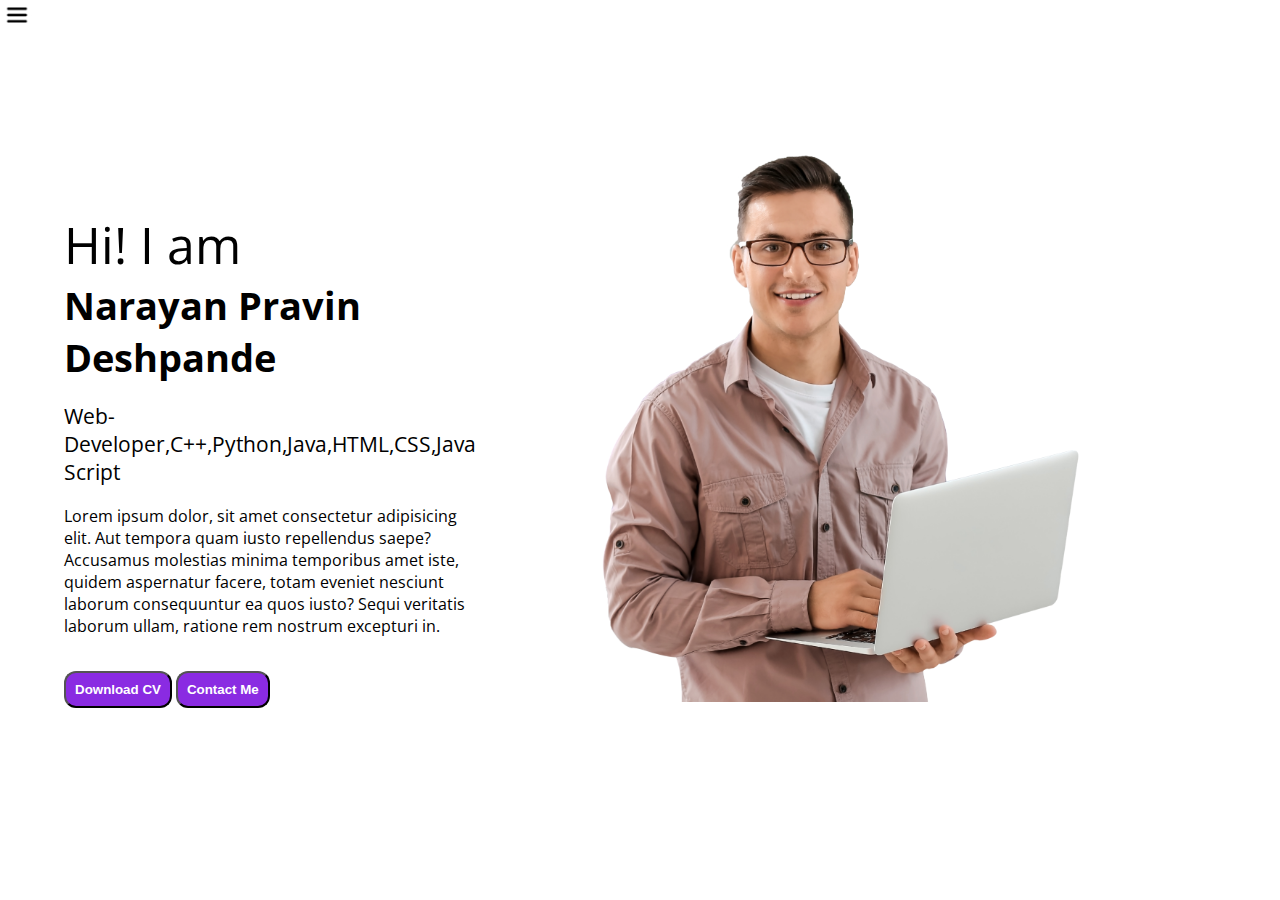
<file: index.html>
<!DOCTYPE html>
<html lang="en">
<head>
    <meta charset="UTF-8">
    <meta name="viewport" content="width=device-width, initial-scale=1.0">
    <title>Narayan Deshpande Web Developer,Programmer</title>
    <link rel="stylesheet" href="style1.css">
</head>
<body>
    <div class="contenar">
    <div class="sidebar gosidebar">
         
        <nav>
            <ul>
                <li><a href="index.html">Home</a></li>
                <li><a href="myintro.html">My Intro</a></li>
                <li><a href="services.htm">Services</a></li>
                <li><a href="cv.txt">CV</a></li>
                <li><a href="blog.html">Blog</a></li>
                <li><a href="contactme.html">Contact Me</a></li>
            </ul>
        </nav>
    </div>
    <div class="main">
        <div>
            <img src="hamb.png" alt="" width="30px" class="hamb">
            <img src="cros.png" alt="" width="25px" class="cros">
        </div>
        <div class="infocontenar">
            <div class="devinfo">
                <div class="hello">Hi! I am  </div>
                <div class="name">Narayan Pravin Deshpande</div>
                <div class="information">Web-Developer,C++,Python,Java,HTML,CSS,Java Script</div>
                <div class="moreabout">Lorem ipsum dolor, sit amet consectetur adipisicing elit. Aut tempora quam iusto repellendus saepe? Accusamus molestias minima temporibus amet iste, quidem aspernatur facere, totam eveniet nesciunt laborum consequuntur ea quos iusto? Sequi veritatis laborum ullam, ratione rem nostrum excepturi in.</div>
                <div class="butten">
                    <a href="cv.txt"><button>Download CV</button></a>
                    <a href="contactme.html"><button>Contact Me</button></a>
                </div>
            </div>
            <div class="devpic">
            <img src="me.png" alt="narayan Deshpande"></div>
        </div>

    </div>
    <script src="index.js"></script>
</body>
</html>
</file>
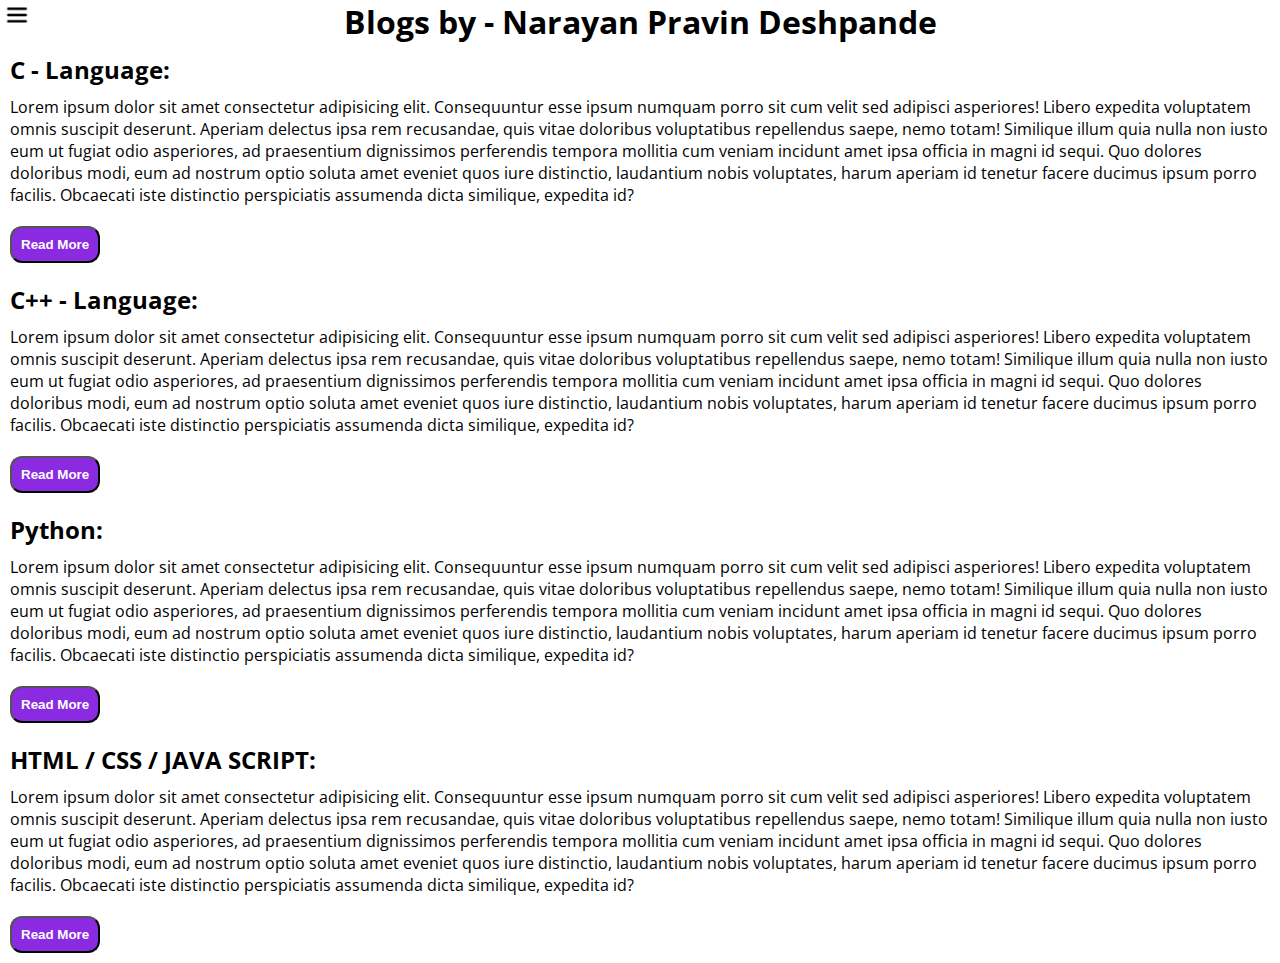
<file: blog.html>
<!DOCTYPE html>
<html lang="en">
<head>
    <meta charset="UTF-8">
    <meta name="viewport" content="width=device-width, initial-scale=1.0">
    <title>Narayan Deshpande Web Developer,Programmer</title>
    <link rel="stylesheet" href="style1.css">
</head>
<body>
    <div class="contenar">
    <div class="sidebar gosidebar">
         
        <nav>
            <ul>
                <li><a href="index.html">Home</a></li>
                <li><a href="myintro.html">My Intro</a></li>
                <li><a href="services.htm">Services</a></li>
                <li><a href="cv.txt">CV</a></li>
                <li><a href="blog.html">Blog</a></li>
                <li><a href="contactme.html">Contact Me</a></li>
            </ul>
        </nav>
    </div>
    <div>
        <img src="hamb.png" alt="" width="30px" class="hamb">
        <img src="cros.png" alt="" width="25px" class="cros">
    </div>
    <div class="blog">
        <h1>Blogs by - Narayan Pravin Deshpande</h1>
        <h2>C - Language:</h2>
        <p>Lorem ipsum dolor sit amet consectetur adipisicing elit. Consequuntur esse ipsum numquam porro sit cum velit sed adipisci asperiores! Libero expedita voluptatem omnis suscipit deserunt. Aperiam delectus ipsa rem recusandae, quis vitae doloribus voluptatibus repellendus saepe, nemo totam! Similique illum quia nulla non iusto eum ut fugiat odio asperiores, ad praesentium dignissimos perferendis tempora mollitia cum veniam incidunt amet ipsa officia in magni id sequi. Quo dolores doloribus modi, eum ad nostrum optio soluta amet eveniet quos iure distinctio, laudantium nobis voluptates, harum aperiam id tenetur facere ducimus ipsum porro facilis. Obcaecati iste distinctio perspiciatis assumenda dicta similique, expedita id?</p>
        <a href="#"><button class="btnn" >Read More</button></a>
                   
        <h2>C++ - Language:</h2>
        <p>Lorem ipsum dolor sit amet consectetur adipisicing elit. Consequuntur esse ipsum numquam porro sit cum velit sed adipisci asperiores! Libero expedita voluptatem omnis suscipit deserunt. Aperiam delectus ipsa rem recusandae, quis vitae doloribus voluptatibus repellendus saepe, nemo totam! Similique illum quia nulla non iusto eum ut fugiat odio asperiores, ad praesentium dignissimos perferendis tempora mollitia cum veniam incidunt amet ipsa officia in magni id sequi. Quo dolores doloribus modi, eum ad nostrum optio soluta amet eveniet quos iure distinctio, laudantium nobis voluptates, harum aperiam id tenetur facere ducimus ipsum porro facilis. Obcaecati iste distinctio perspiciatis assumenda dicta similique, expedita id?</p>
        <a href="#"><button class="btnn">Read More</button></a>

        <h2>Python:</h2>
        <p>Lorem ipsum dolor sit amet consectetur adipisicing elit. Consequuntur esse ipsum numquam porro sit cum velit sed adipisci asperiores! Libero expedita voluptatem omnis suscipit deserunt. Aperiam delectus ipsa rem recusandae, quis vitae doloribus voluptatibus repellendus saepe, nemo totam! Similique illum quia nulla non iusto eum ut fugiat odio asperiores, ad praesentium dignissimos perferendis tempora mollitia cum veniam incidunt amet ipsa officia in magni id sequi. Quo dolores doloribus modi, eum ad nostrum optio soluta amet eveniet quos iure distinctio, laudantium nobis voluptates, harum aperiam id tenetur facere ducimus ipsum porro facilis. Obcaecati iste distinctio perspiciatis assumenda dicta similique, expedita id?</p>
        <a href="#"><button class="btnn">Read More</button></a>

        <h2>HTML / CSS / JAVA SCRIPT:</h2>
        <p>Lorem ipsum dolor sit amet consectetur adipisicing elit. Consequuntur esse ipsum numquam porro sit cum velit sed adipisci asperiores! Libero expedita voluptatem omnis suscipit deserunt. Aperiam delectus ipsa rem recusandae, quis vitae doloribus voluptatibus repellendus saepe, nemo totam! Similique illum quia nulla non iusto eum ut fugiat odio asperiores, ad praesentium dignissimos perferendis tempora mollitia cum veniam incidunt amet ipsa officia in magni id sequi. Quo dolores doloribus modi, eum ad nostrum optio soluta amet eveniet quos iure distinctio, laudantium nobis voluptates, harum aperiam id tenetur facere ducimus ipsum porro facilis. Obcaecati iste distinctio perspiciatis assumenda dicta similique, expedita id?</p>
        <a href="#"><button class="btnn">Read More</button></a>

        
    </div>
    <script src="index.js"></script>

</body>
</html>
</file>
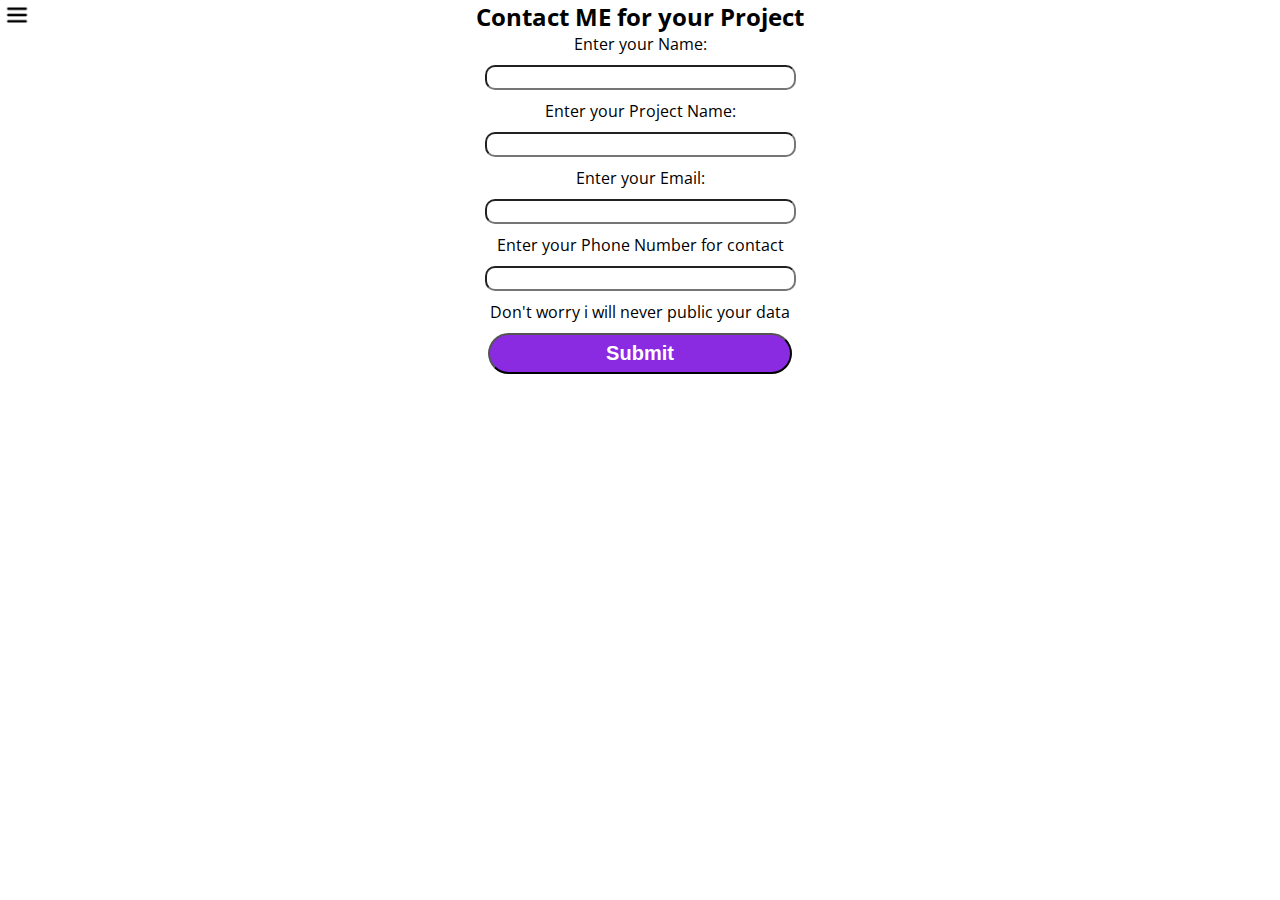
<file: contactme.html>
<!DOCTYPE html>
<html lang="en">
<head>
    <meta charset="UTF-8">
    <meta name="viewport" content="width=device-width, initial-scale=1.0">
    <title>Narayan Deshpande Web Developer,Programmer</title>
    <link rel="stylesheet" href="style1.css">
</head>
<body>
    <div class="contenar">
    <div class="sidebar gosidebar">
         
        <nav>
            <ul>
                <li><a href="index.html">Home</a></li>
                <li><a href="myintro.html">My Intro</a></li>
                <li><a href="services.htm">Services</a></li>
                <li><a href="cv.txt">CV</a></li>
                <li><a href="blog.html">Blog</a></li>
                <li><a href="contactme.html">Contact Me</a></li>
            </ul>
        </nav>
    </div>
    <div>
        <img src="hamb.png" alt="" width="30px" class="hamb">
        <img src="cros.png" alt="" width="25px" class="cros">
    </div>
    <div class="con">
        <h2>Contact ME for your Project</h2>
        <form action="index.html">
            <label for="name">Enter your Name:</label><br>
            <input type="text" name="name" id="name" class="email sub"><br>
            <label for="proj">Enter your Project Name:</label><br>
            <input type="text" name="project" id="proj" class="email sub"><br>
            <label for="email">Enter your Email:</label><br>
            <input type="email" name="email" id="email" class="email sub">
            <br>
            <label for="phone">Enter your Phone Number for contact</label><br>
            <input type="tel" name="pnone" id="phone sub" class="email sub">
            <p>Don't worry i will never public your data </p>
            <input type="submit" value="Submit" class="btn">
        </form>
    </div>
    <script src="index.js"></script>

</body>
</html>
</file>
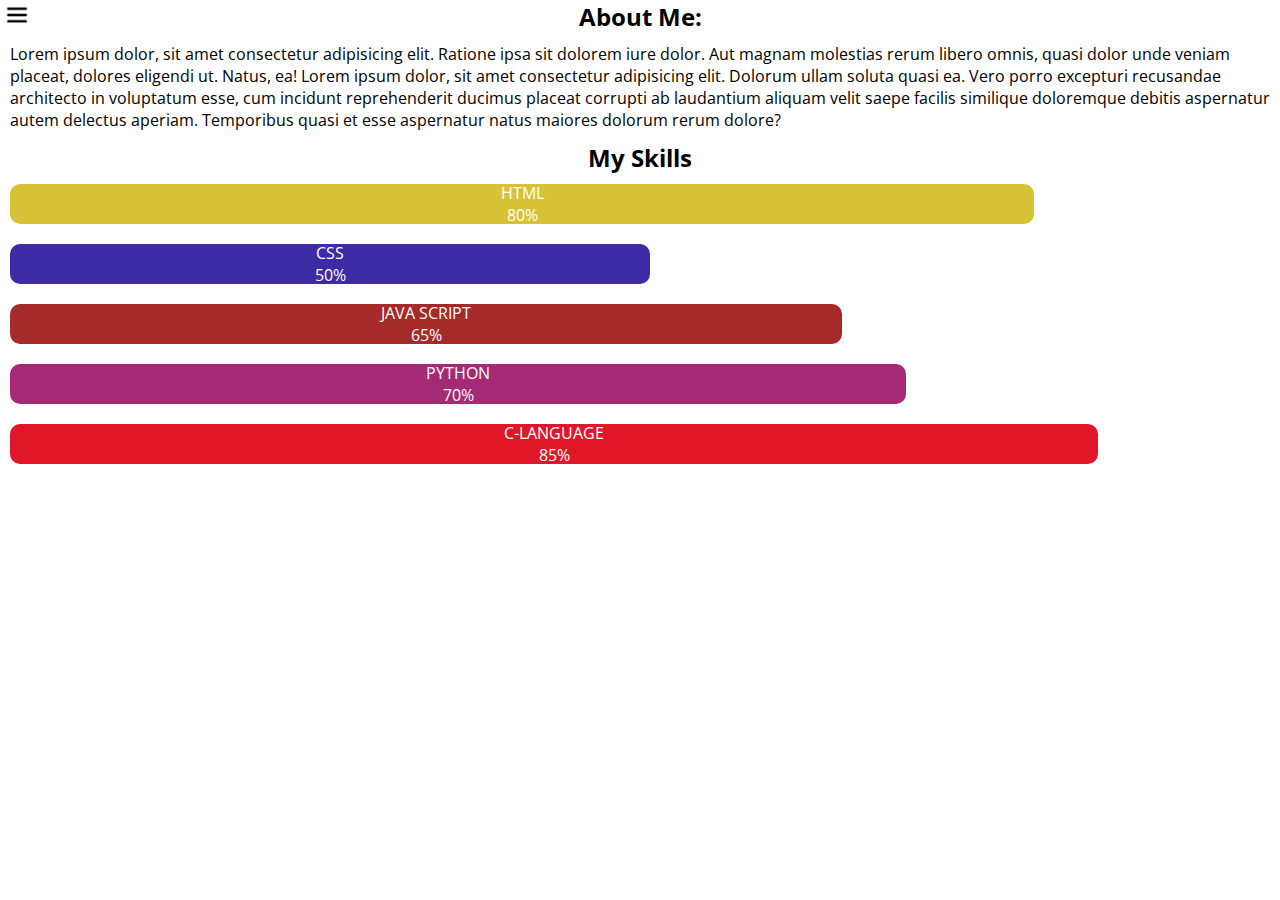
<file: myintro.html>
<!DOCTYPE html>
<html lang="en">
<head>
    <meta charset="UTF-8">
    <meta name="viewport" content="width=device-width, initial-scale=1.0">
    <title>Narayan Deshpande Web Developer,Programmer</title>
    <link rel="stylesheet" href="style1.css">
    <style>
        h2{
            text-align: center;
        }
        p{
            margin: 10px;
        }
    </style>
</head>
<body>
    <div class="contenar">
        <div class="sidebar gosidebar">
             
            <nav>
                <ul>
                    <li><a href="index.html">Home</a></li>
                    <li><a href="myintro.html">My Intro</a></li>
                    <li><a href="services.htm">Services</a></li>
                    <li><a href="cv.txt">CV</a></li>
                    <li><a href="blog.html">Blog</a></li>
                    <li><a href="contactme.html">Contact Me</a></li>
                </ul>
            </nav>
        </div>
        <div>
            <img src="hamb.png" alt="" width="30px" class="hamb">
            <img src="cros.png" alt="" width="25px" class="cros">
        </div>
<div class="my">
    <h2>About Me:</h2>
    <p>Lorem ipsum dolor, sit amet consectetur adipisicing elit. Ratione ipsa sit dolorem iure dolor. Aut magnam molestias rerum libero omnis, quasi dolor unde veniam placeat, dolores eligendi ut. Natus, ea! Lorem ipsum dolor, sit amet consectetur adipisicing elit. Dolorum ullam soluta quasi ea. Vero porro excepturi recusandae architecto in voluptatum esse, cum incidunt reprehenderit ducimus placeat corrupti ab laudantium aliquam velit saepe facilis similique doloremque debitis aspernatur autem delectus aperiam. Temporibus quasi et esse aspernatur natus maiores dolorum rerum dolore?</p>
    <h2>My Skills</h2>
    <div class="skill">
    
    <div class="html">HTML<br>80%</div>
    
    <div class="css">CSS<br>50%</div>
    
    <div class="js">JAVA SCRIPT<br>65%</div>
    
    <div class="py">PYTHON<br>70%</div>
    
    <div class="cl">C-LANGUAGE<br>85%</div>
</div>
<script src="index.js"></script>

</body>
</html>
</file>
<file: style1.css>
@import url('https://fonts.googleapis.com/css2?family=Open+Sans:wght@300&display=swap');

body {
    font-family: 'Open Sans', sans-serif;
}

* {
    padding: 0;
    margin: 0;
}

.sidebar {
    /* background-color: red; */
    background-color: gray;
    color: white;
    /* width: 15vw; */
    height: 100vh;
    transition: transform 0.3s ease-in;
    position: absolute;

}

li a {
    text-decoration: none;
    color: white;
    /* font-size: 17px; */
}

.sidebar nav {
    padding: 45px;
}

.sidebar nav li {
    list-style: none;
    padding: 30px 0px;
}

.main {
    /* background-color: yellow; */
    width: 90vw;
    height: 100vh;

}

.contenar {
    display: flex;
}

.infocontenar {
    /* background-color: rgb(215, 53, 196); */
    height: 70vh;
    width: 80vw;
    margin: 144px auto;
    display: flex;
    justify-content: space-around;
}

.devpic img {
    height: 62vh;
    /* width: auto; */
    /* padding-right: 20px; */
    padding-left: 100px;
    /* margin: 100px; */

}

.devinfo {
    display: flex;
    justify-content: center;
    flex-direction: column;

}

.hello {
    font-size: 50px;
}

.name {
    font-size: 38px;
    font-weight: bold;
}

.information {
    font-size: 21px;
    margin: 19px 0px;
}

.butten button {
    margin-top: 34px;
    cursor: pointer;
    padding: 9px;
    border-radius: 12px;
    font-weight: bold;
    background-color: blueviolet;
    color: white;
}

.butten button:hover {

    color: blueviolet;
    background-color: white;
}

.email {
    width: 150px;
}

.btn {
    padding: 7px;
    cursor: pointer;
    width: 304px;
    border-radius: 35px;
    background-color: blueviolet;
    color: white;
    font-weight: bold;
    font-size: 20px;
}

.btn:hover {
    color: blueviolet;
    background-color: white;
    font-family: Arial, Helvetica, sans-serif;
}

form {
    height: 80vh;
    /* background-color: rgb(169, 150, 150); */
    color: black;
    text-align: center;
}

form input {
    margin: 10px;
}

.con {
    text-align: center;
    display: flex;
    justify-content: center;
    align-items: center;
    flex-direction: column;
    margin: auto;
}

.email {
    width: 301px;
}

.sub {
    border-radius: 10px;
    padding: 3px;

}

.blog h2 {
    margin: 10px;
}

.blog p {
    margin: 10px;
}

.blog h1 {
    text-align: center;
}

.btnn {
    margin: 10px;
    cursor: pointer;
    padding: 9px;
    border-radius: 12px;
    font-weight: bold;
    background-color: blueviolet;
    color: white;
}

.btnn:hover {
    color: blueviolet;
    background-color: white;
}

.html {
    /* border: 2px solid black; */
    background-color: rgb(216, 195, 55);
    width: 80vw;
    height: 40px;
    display: flex;
    align-items: center;
    justify-content: center;
    margin: 10px;
    border-radius: 10px;

}

.css {
    /* border: 2px solid black; */
    background-color: rgb(61, 42, 165);
    width: 50vw;
    height: 40px;
    display: flex;
    align-items: center;
    justify-content: center;
    margin: 10px;
    border-radius: 10px;



}

.py {
    /* border: 2px solid black; */
    background-color: rgb(165, 42, 118);
    width: 70vw;
    height: 40px;
    display: flex;
    align-items: center;
    justify-content: center;
    margin: 10px;
    border-radius: 10px;

}

.cl {
    /* border: 2px solid black; */
    background-color: rgb(224, 23, 40);
    width: 85vw;
    height: 40px;
    display: flex;
    align-items: center;
    justify-content: center;
    margin: 10px;
    border-radius: 10px;


}

.js {
    /* border: 2px solid black; */
    background-color: brown;
    width: 65vw;
    height: 40px;
    display: flex;
    align-items: center;
    justify-content: center;
    margin: 10px;
    border-radius: 10px;

}

.skill {
    display: flex;
    flex-direction: column;
    justify-content: center;
    text-align: center;
    color: white
}
main{
    padding: 10px;
}
@media screen and (max-width: 1024px) {
 .devpic{
    display: none;
 }
 .main{
    margin-left: 30px;
 }
  }
  .hamb{
    cursor: pointer;
    position: absolute;
    left: 2px;
  }
  .cros{
    cursor: pointer;
    position: absolute;
    left: 139px;
    top: 5px;
  }
  .gosidebar{
    transform: translate(-400px,0px);
    position: absolute;

  }
</file>
